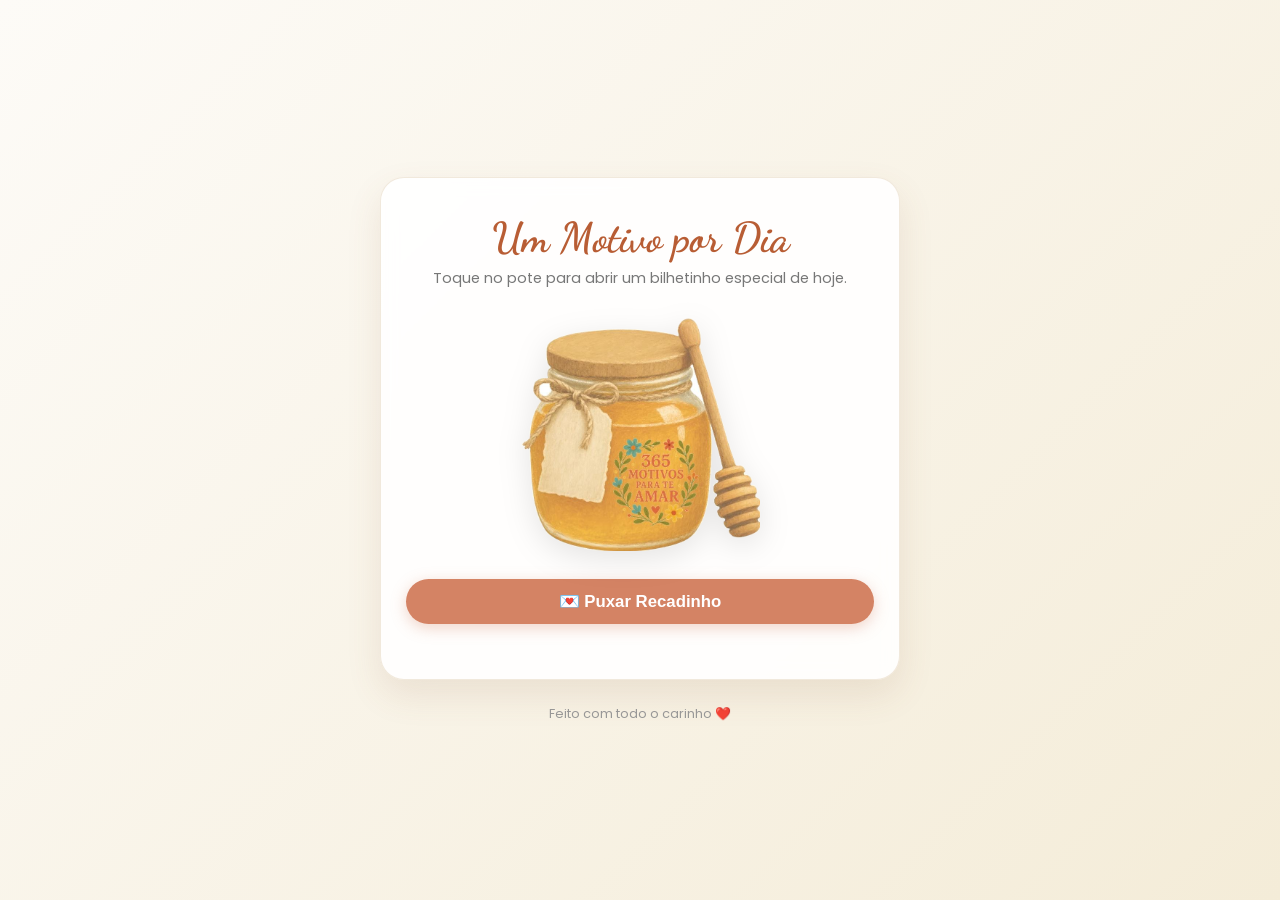
<file: index.html>
<!DOCTYPE html>
<html lang="pt-BR">

<head>
    <meta charset="UTF-8">
    <meta name="viewport" content="width=device-width, initial-scale=1.0">
    <title>365 Motivos para Te Amar</title>
    <link
        href="https://fonts.googleapis.com/css2?family=Dancing+Script:wght@700&family=Poppins:wght@300;400;600&display=swap"
        rel="stylesheet">
    <style>
        * {
            margin: 0;
            padding: 0;
            box-sizing: border-box;
        }

        body {
            background: linear-gradient(135deg, #fdfbf7, #f4ecd8);
            font-family: 'Poppins', sans-serif;
            min-height: 100vh;
            display: flex;
            flex-direction: column;
            align-items: center;
            justify-content: center;
            color: #4a4a4a;
            padding: 20px;
        }

        .container {
            text-align: center;
            max-width: 520px;
            width: 100%;
            background: rgba(255, 255, 255, 0.9);
            padding: 35px 25px;
            border-radius: 24px;
            box-shadow: 0 15px 35px rgba(139, 94, 60, 0.12);
            backdrop-filter: blur(8px);
            border: 1px solid rgba(220, 200, 170, 0.4);
        }

        h1 {
            font-family: 'Dancing Script', cursive;
            font-size: 2.6rem;
            color: #b85d34;
            margin-bottom: 5px;
        }

        p.subtitle {
            font-size: 0.9rem;
            color: #777;
            margin-bottom: 20px;
        }

        .pot-container {
            position: relative;
            cursor: pointer;
            margin: 0 auto 20px auto;
            width: 240px;
            height: 250px;
            transition: transform 0.3s ease;
        }

        .pot-container:hover {
            transform: scale(1.03);
        }

        .pot-image {
            width: 100%;
            height: 100%;
            object-fit: contain;
            filter: drop-shadow(0 8px 15px rgba(0, 0, 0, 0.1));
        }

        .btn-draw {
            background: #d48364;
            color: white;
            border: none;
            padding: 12px 30px;
            font-size: 1.05rem;
            font-weight: 600;
            border-radius: 30px;
            cursor: pointer;
            box-shadow: 0 4px 15px rgba(212, 131, 100, 0.35);
            transition: background 0.2s, transform 0.2s;
            width: 100%;
            margin-bottom: 20px;
        }

        .btn-draw:hover {
            background: #bd6d4e;
            transform: translateY(-2px);
        }

        .note-card {
            background: #fffef9;
            border-left: 4px solid #d48364;
            border-top: 1px solid #f0ead6;
            border-right: 1px solid #f0ead6;
            border-bottom: 1px solid #f0ead6;
            padding: 22px;
            border-radius: 12px;
            box-shadow: 0 6px 20px rgba(0, 0, 0, 0.06);
            min-height: 130px;
            display: flex;
            flex-direction: column;
            align-items: center;
            justify-content: center;
            animation: fadeIn 0.4s ease-in-out;
            position: relative;
        }

        .note-card.hidden {
            display: none;
        }

        .note-number {
            font-size: 0.75rem;
            text-transform: uppercase;
            letter-spacing: 1.5px;
            color: #b85d34;
            margin-bottom: 8px;
            font-weight: 600;
        }

        .note-text {
            font-family: 'Dancing Script', cursive;
            font-size: 1.65rem;
            color: #333;
            line-height: 1.35;
        }

        @keyframes fadeIn {
            from {
                opacity: 0;
                transform: translateY(8px);
            }

            to {
                opacity: 1;
                transform: translateY(0);
            }
        }

        footer {
            margin-top: 25px;
            font-size: 0.8rem;
            color: #999;
        }
    </style>
</head>

<body>

    <div class="container">
        <h1>Um Motivo por Dia</h1>
        <p class="subtitle">Toque no pote para abrir um bilhetinho especial de hoje.</p>

        <!-- Pote Real -->
        <div class="pot-container" onclick="tirarRecado()" title="Clique para puxar um recado!">
            <img src="pote.jpg" alt="Pote de Amor" class="pot-image">
        </div>

        <button class="btn-draw" onclick="tirarRecado()">💌 Puxar Recadinho</button>

        <div id="noteCard" class="note-card hidden">
            <div class="note-number" id="noteNumber">Motivo #00</div>
            <div class="note-text" id="noteText">Aqui vai aparecer o texto do bilhete...</div>
        </div>
    </div>

    <footer>Feito com todo o carinho ❤️</footer>

    <script>
        // Todos os 365 recados embutidos diretamente no código
        const motivos = [
            { id: 1, texto: "Porque o seu sorriso ilumina meu dia." },
            { id: 2, texto: "Porque o seu abraço é o lugar mais seguro do mundo." },
            { id: 3, texto: "Porque você transforma qualquer casa em lar." },
            { id: 4, texto: "Porque você me inspira a ser um homem melhor." },
            { id: 5, texto: "Porque você me escuta com atenção, mesmo nas minhas loucuras." },
            { id: 6, texto: "Porque o seu olhar me dá paz." },
            { id: 7, texto: "Porque a sua risada é a música mais linda que conheço." },
            { id: 8, texto: "Porque você me faz acreditar no amor verdadeiro." },
            { id: 9, texto: "Porque você é companheira em todos os momentos." },
            { id: 10, texto: "Porque você me dá força quando eu penso em desistir." },
            { id: 11, texto: "Porque você é guerreira e não tem medo de lutar pelos seus sonhos." },
            { id: 12, texto: "Porque você valoriza as pequenas coisas da vida." },
            { id: 13, texto: "Porque você é autêntica e nunca finge ser quem não é." },
            { id: 14, texto: "Porque você é linda por dentro e por fora." },
            { id: 15, texto: "Porque você tem um coração enorme." },
            { id: 16, texto: "Porque você é inteligente e me surpreende a cada conversa." },
            { id: 17, texto: "Porque você me apoia em todas as minhas decisões." },
            { id: 18, texto: "Porque você acredita em mim quando eu mesmo duvido." },
            { id: 19, texto: "Porque você é sensível sem deixar de ser forte." },
            { id: 20, texto: "Porque você tem um jeitinho único de cuidar de mim." },
            { id: 21, texto: "Porque você me faz sentir orgulho todos os dias." },
            { id: 22, texto: "Porque você sabe transformar qualquer tristeza em esperança." },
            { id: 23, texto: "Porque você é a minha melhor amiga." },
            { id: 24, texto: "Porque você é a parceira que eu sempre sonhei." },
            { id: 25, texto: "Porque você me faz sentir amado de verdade." },
            { id: 26, texto: "Porque você se preocupa com os detalhes que ninguém nota." },
            { id: 27, texto: "Porque você é dedicada em tudo o que faz." },
            { id: 28, texto: "Porque você tem um brilho próprio que encanta todos." },
            { id: 29, texto: "Porque você é criativa e sempre encontra uma solução." },
            { id: 30, texto: "Porque você me faz rir até nos dias mais difíceis." },
            { id: 31, texto: "Porque você é única e insubstituível." },
            { id: 32, texto: "Porque você tem uma força que me impressiona." },
            { id: 33, texto: "Porque você é romântica do seu jeitinho especial." },
            { id: 34, texto: "Porque você cuida de mim até quando não peço." },
            { id: 35, texto: "Porque você é carinhosa e atenciosa." },
            { id: 36, texto: "Porque você é paciente comigo." },
            { id: 37, texto: "Porque você é determinada e não desiste fácil." },
            { id: 38, texto: "Porque você me ensina algo novo todos os dias." },
            { id: 39, texto: "Porque você me ama com todas as minhas falhas." },
            { id: 40, texto: "Porque você me surpreende sempre." },
            { id: 41, texto: "Porque você é divertida e deixa a vida mais leve." },
            { id: 42, texto: "Porque você é sonhadora e me inclui nos seus sonhos." },
            { id: 43, texto: "Porque você acredita no nosso futuro juntos." },
            { id: 44, texto: "Porque você é compreensiva mesmo nas minhas falhas." },
            { id: 45, texto: "Porque você é justa e generosa." },
            { id: 46, texto: "Porque você me olha como se eu fosse o único homem do mundo." },
            { id: 47, texto: "Porque você me motiva a nunca parar de lutar." },
            { id: 48, texto: "Porque você é delicada e forte ao mesmo tempo." },
            { id: 49, texto: "Porque você tem um jeito único de me fazer feliz." },
            { id: 50, texto: "Porque amar você é a melhor escolha que já fiz na vida." },
            { id: 51, texto: "Porque você acredita na nossa história." },
            { id: 52, texto: "Porque você é meu porto seguro." },
            { id: 53, texto: "Porque você me dá paz só de estar perto." },
            { id: 54, texto: "Porque você me inspira a conquistar mais." },
            { id: 55, texto: "Porque você me dá coragem para enfrentar qualquer desafio." },
            { id: 56, texto: "Porque você transforma meus dias comuns em especiais." },
            { id: 57, texto: "Porque você me entende até no silêncio." },
            { id: 58, texto: "Porque você é a mulher dos meus sonhos." },
            { id: 59, texto: "Porque você cuida de mim como ninguém." },
            { id: 60, texto: "Porque você me faz sorrir só de pensar em você." },
            { id: 61, texto: "Porque você é forte diante das dificuldades." },
            { id: 62, texto: "Porque você é minha parceira de vida." },
            { id: 63, texto: "Porque você é cheia de charme e elegância." },
            { id: 64, texto: "Porque você é verdadeira em tudo o que faz." },
            { id: 65, texto: "Porque você me aceita exatamente como eu sou." },
            { id: 66, texto: "Porque você faz tudo com amor." },
            { id: 67, texto: "Porque você é doce até quando está brava." },
            { id: 68, texto: "Porque você é meu exemplo de coragem." },
            { id: 69, texto: "Porque você me faz sentir orgulho de chamar você de minha." },
            { id: 70, texto: "Porque você me traz calma quando estou nervoso." },
            { id: 71, texto: "Porque você é dedicada às pessoas que ama." },
            { id: 72, texto: "Porque você tem um jeito encantador de falar." },
            { id: 73, texto: "Porque você é cheia de vida." },
            { id: 74, texto: "Porque você é delicada nas pequenas atitudes." },
            { id: 75, texto: "Porque você é espontânea e natural." },
            { id: 76, texto: "Porque você é a mulher mais linda do mundo para mim." },
            { id: 77, texto: "Porque você é sábia em suas palavras." },
            { id: 78, texto: "Porque você ilumina qualquer ambiente em que entra." },
            { id: 79, texto: "Porque você me dá motivos para sorrir todos os dias." },
            { id: 80, texto: "Porque você sabe valorizar o que realmente importa." },
            { id: 81, texto: "Porque você tem um abraço que cura qualquer dor." },
            { id: 82, texto: "Porque você é cheia de fé e esperança." },
            { id: 83, texto: "Porque você me ensina a ver a vida de outra forma." },
            { id: 84, texto: "Porque você é criativa e cheia de ideias." },
            { id: 85, texto: "Porque você é determinada e corre atrás do que quer." },
            { id: 86, texto: "Porque você é gentil até com quem não merece." },
            { id: 87, texto: "Porque você me inspira a ser mais humano." },
            { id: 88, texto: "Porque você é autêntica e única." },
            { id: 89, texto: "Porque você tem um jeito especial de amar." },
            { id: 90, texto: "Porque você é incrível em cada detalhe." },
            { id: 91, texto: "Porque você me apoia em todas as fases da vida." },
            { id: 92, texto: "Porque você faz qualquer lugar parecer melhor." },
            { id: 93, texto: "Porque você é minha melhor escolha." },
            { id: 94, texto: "Porque você me dá força sem nem perceber." },
            { id: 95, texto: "Porque você é especial em tudo o que faz." },
            { id: 96, texto: "Porque você me conquista todos os dias de novo." },
            { id: 97, texto: "Porque você é um presente de Deus na minha vida." },
            { id: 98, texto: "Porque você é a razão de muitos dos meus sonhos." },
            { id: 99, texto: "Porque você é a mulher que quero para sempre." },
            { id: 100, texto: "Porque você é a prova de que o amor verdadeiro existe." },
            { id: 101, texto: "Porque você é o meu grande amor." },
            { id: 102, texto: "Porque eu me sinto completo ao seu lado." },
            { id: 103, texto: "Porque você transforma qualquer momento simples em inesquecível." },
            { id: 104, texto: "Porque meu coração bate mais forte só de ouvir sua voz." },
            { id: 105, texto: "Porque você é a razão do meu sorriso mais sincero." },
            { id: 106, texto: "Porque cada dia ao seu lado é um presente." },
            { id: 107, texto: "Porque você me inspira a acreditar em finais felizes." },
            { id: 108, texto: "Porque com você a vida tem mais cor." },
            { id: 109, texto: "Porque você é o meu melhor destino." },
            { id: 110, texto: "Porque eu não consigo imaginar o futuro sem você." },
            { id: 111, texto: "Porque você me faz rir até das minhas próprias piadas ruins." },
            { id: 112, texto: "Porque a gente tem piadas internas que só nós entendemos." },
            { id: 113, texto: "Porque até brigando você é fofa." },
            { id: 114, texto: "Porque você dança comigo na sala sem música tocando." },
            { id: 115, texto: "Porque você fica linda até com cabelo bagunçado." },
            { id: 116, texto: "Porque você sabe rir das minhas trapalhadas." },
            { id: 117, texto: "Porque você me zoa, mas me ama." },
            { id: 118, texto: "Porque você transforma qualquer tédio em diversão." },
            { id: 119, texto: "Porque até quando está emburrada, eu te acho irresistível." },
            { id: 120, texto: "Porque você é minha parceira nas maiores loucuras." },
            { id: 121, texto: "Porque seus beijos me tiram o fôlego." },
            { id: 122, texto: "Porque seu perfume fica em mim o dia inteiro." },
            { id: 123, texto: "Porque o toque da sua pele me arrepia." },
            { id: 124, texto: "Porque seu olhar tem um poder que me desmonta." },
            { id: 125, texto: "Porque o calor do seu abraço me deixa sem chão." },
            { id: 126, texto: "Porque seus lábios são meu vício favorito." },
            { id: 127, texto: "Porque seu jeito de me provocar é único." },
            { id: 128, texto: "Porque você me faz perder a noção do tempo." },
            { id: 129, texto: "Porque sua voz no meu ouvido me enlouquece." },
            { id: 130, texto: "Porque sua presença é a minha maior tentação." },
            { id: 131, texto: "Porque você acredita em mim até quando eu não acredito." },
            { id: 132, texto: "Porque você é a mulher que pedi a Deus." },
            { id: 133, texto: "Porque você é a inspiração da minha vida." },
            { id: 134, texto: "Porque você me dá motivos para lutar todos os dias." },
            { id: 135, texto: "Porque você é a história de amor que eu sempre sonhei." },
            { id: 136, texto: "Porque ao seu lado, até o silêncio é perfeito." },
            { id: 137, texto: "Porque seu amor me fortalece." },
            { id: 138, texto: "Porque você me ensina o verdadeiro sentido de amar." },
            { id: 139, texto: "Porque você me faz sentir o homem mais sortudo do mundo." },
            { id: 140, texto: "Porque você é a poesia mais linda que já li." },
            { id: 141, texto: "Porque você come minhas batatas fritas, mas eu deixo." },
            { id: 142, texto: "Porque você é minha parceira até nas maratonas de séries." },
            { id: 143, texto: "Porque você fica linda até usando pijama velho." },
            { id: 144, texto: "Porque você me convence a fazer coisas que eu nem queria… e eu adoro." },
            { id: 145, texto: "Porque você me chama de nomes engraçados só nossos." },
            { id: 146, texto: "Porque você canta desafinado(a) e eu amo ouvir." },
            { id: 147, texto: "Porque você me ajuda a achar as coisas que eu mesmo perco." },
            { id: 148, texto: "Porque você rouba espaço na cama, mas eu gosto." },
            { id: 149, texto: "Porque você é a melhor companhia até no supermercado." },
            { id: 150, texto: "Porque só você consegue misturar loucura e amor do jeito perfeito." },
            { id: 151, texto: "Porque você é minha melhor escolha todos os dias." },
            { id: 152, texto: "Porque seu amor é o meu maior presente." },
            { id: 153, texto: "Porque você me faz acreditar em eternidade." },
            { id: 154, texto: "Porque com você tudo tem mais sentido." },
            { id: 155, texto: "Porque seu carinho é meu refúgio." },
            { id: 156, texto: "Porque você é o abraço que sempre sonhei." },
            { id: 157, texto: "Porque amar você é fácil e natural." },
            { id: 158, texto: "Porque você transforma meus dias em felicidade." },
            { id: 159, texto: "Porque você me mostra o lado bonito da vida." },
            { id: 160, texto: "Porque você é a certeza que eu preciso." },
            { id: 161, texto: "Porque você briga comigo mas não larga minha mão." },
            { id: 162, texto: "Porque você me manda mensagens engraçadas no meio do dia." },
            { id: 163, texto: "Porque você sabe rir das nossas próprias brigas." },
            { id: 164, texto: "Porque você me imita só para me provocar." },
            { id: 165, texto: "Porque você é engraçada até sem querer." },
            { id: 166, texto: "Porque você me deixa nervoso só para rir da minha cara." },
            { id: 167, texto: "Porque você inventa apelidos malucos para mim." },
            { id: 168, texto: "Porque você transforma qualquer saída simples em aventura." },
            { id: 169, texto: "Porque até pedindo comida você é divertida." },
            { id: 170, texto: "Porque você é minha parceira de “besteiras” favoritas." },
            { id: 171, texto: "Porque seus beijos têm gosto de paraíso." },
            { id: 172, texto: "Porque seus olhos me hipnotizam." },
            { id: 173, texto: "Porque seu toque acende meu corpo inteiro." },
            { id: 174, texto: "Porque sua voz suave me enlouquece." },
            { id: 175, texto: "Porque você é irresistível em qualquer situação." },
            { id: 176, texto: "Porque seu jeito de me abraçar me prende em você." },
            { id: 177, texto: "Porque seu cheiro fica marcado em mim." },
            { id: 178, texto: "Porque você transforma desejo em poesia." },
            { id: 179, texto: "Porque cada beijo seu é único." },
            { id: 180, texto: "Porque você é a minha tentação preferida." },
            { id: 181, texto: "Porque você é a calmaria depois da tempestade." },
            { id: 182, texto: "Porque você é a estrela que guia meus passos." },
            { id: 183, texto: "Porque você é a poesia que eu nunca canso de ler." },
            { id: 184, texto: "Porque você é o sorriso que cura minhas feridas." },
            { id: 185, texto: "Porque você é a brisa leve que refresca minha alma." },
            { id: 186, texto: "Porque você é a esperança que me move." },
            { id: 187, texto: "Porque você é o motivo da minha fé no amor." },
            { id: 188, texto: "Porque você é o capítulo mais bonito da minha história." },
            { id: 189, texto: "Porque você é a luz que ilumina meus dias mais escuros." },
            { id: 190, texto: "Porque você é o meu milagre diário." },
            { id: 191, texto: "Porque você me faz rir e me amar ao mesmo tempo." },
            { id: 192, texto: "Porque você sabe ser séria, mas nunca perde a graça." },
            { id: 193, texto: "Porque até brigando você continua sendo meu amor." },
            { id: 194, texto: "Porque você é meu caos e minha paz." },
            { id: 195, texto: "Porque você sabe ser intensa sem perder a ternura." },
            { id: 196, texto: "Porque você é a bagunça boa que eu precisava." },
            { id: 197, texto: "Porque você me enlouquece e me acalma no mesmo instante." },
            { id: 198, texto: "Porque você é a dona dos meus planos e dos meus imprevistos." },
            { id: 199, texto: "Porque até quando discordamos eu admiro você." },
            { id: 200, texto: "Porque amar você é minha maior aventura." },
            { id: 201, texto: "Porque você é o meu amor eterno." },
            { id: 202, texto: "Porque você é a razão da minha felicidade." },
            { id: 203, texto: "Porque você me completa em tudo." },
            { id: 204, texto: "Porque você me dá vontade de ser melhor a cada dia." },
            { id: 205, texto: "Porque você transforma qualquer momento em algo especial." },
            { id: 206, texto: "Porque você me ama do seu jeito único." },
            { id: 207, texto: "Porque com você aprendi o que é amor de verdade." },
            { id: 208, texto: "Porque você é meu sonho realizado." },
            { id: 209, texto: "Porque você é minha prioridade." },
            { id: 210, texto: "Porque você é o motivo do meu melhor sorriso." },
            { id: 211, texto: "Porque você me zoa, mas nunca deixa de me amar." },
            { id: 212, texto: "Porque você canta alto no carro e eu amo ouvir." },
            { id: 213, texto: "Porque você dança na cozinha só para me fazer rir." },
            { id: 214, texto: "Porque você é desastrada e mesmo assim eu acho lindo." },
            { id: 215, texto: "Porque você inventa histórias só para me animar." },
            { id: 216, texto: "Porque você transforma chuva em festa." },
            { id: 217, texto: "Porque você é minha parceira de piadas ruins." },
            { id: 218, texto: "Porque até brigando você é engraçada." },
            { id: 219, texto: "Porque você fala dormindo e eu acho fofo." },
            { id: 220, texto: "Porque você sempre encontra um jeito de me arrancar risadas." },
            { id: 221, texto: "Porque seu beijo me vicia." },
            { id: 222, texto: "Porque seu olhar me prende." },
            { id: 223, texto: "Porque sua pele tem o toque perfeito." },
            { id: 224, texto: "Porque sua boca é irresistível." },
            { id: 225, texto: "Porque seu corpo me atrai como ímã." },
            { id: 226, texto: "Porque seu cheiro é inesquecível." },
            { id: 227, texto: "Porque você é desejo e amor ao mesmo tempo." },
            { id: 228, texto: "Porque você me enlouquece com um simples toque." },
            { id: 229, texto: "Porque sua sensualidade é natural." },
            { id: 230, texto: "Porque você me faz sentir único quando estamos juntos." },
            { id: 231, texto: "Porque você é o sol que aquece minha vida." },
            { id: 232, texto: "Porque você é a chuva que rega meus sonhos." },
            { id: 233, texto: "Porque você é a lua que ilumina minhas noites." },
            { id: 234, texto: "Porque você é a inspiração dos meus dias." },
            { id: 235, texto: "Porque você é a flor mais rara do meu jardim." },
            { id: 236, texto: "Porque você é a paz que tanto procurei." },
            { id: 237, texto: "Porque você é a melodia que embala minha alma." },
            { id: 238, texto: "Porque você é a força que me sustenta." },
            { id: 239, texto: "Porque você é o destino mais bonito que encontrei." },
            { id: 240, texto: "Porque você é a poesia que se tornou real." },
            { id: 241, texto: "Porque você é meu amor e minha melhor amiga." },
            { id: 242, texto: "Porque você transforma problemas em risadas." },
            { id: 243, texto: "Porque você me entende até nas minhas maluquices." },
            { id: 244, texto: "Porque você é a aventura mais incrível da minha vida." },
            { id: 245, texto: "Porque você é a surpresa que nunca acaba." },
            { id: 246, texto: "Porque você é minha paz e minha bagunça." },
            { id: 247, texto: "Porque você me desafia e me encanta ao mesmo tempo." },
            { id: 248, texto: "Porque você é meu caos preferido." },
            { id: 249, texto: "Porque você é meu motivo de rir, chorar e amar intensamente." },
            { id: 250, texto: "Porque você é a melhor parte da minha história." },
            { id: 251, texto: "Porque você é o amor da minha vida." },
            { id: 252, texto: "Porque eu me sinto abençoado por ter você." },
            { id: 253, texto: "Porque você me faz acreditar em destino." },
            { id: 254, texto: "Porque você é meu futuro, meu presente e meu sonho." },
            { id: 255, texto: "Porque você é a melhor coisa que já aconteceu comigo." },
            { id: 256, texto: "Porque você me ama sem pedir nada em troca." },
            { id: 257, texto: "Porque você é a resposta das minhas orações." },
            { id: 258, texto: "Porque você me ensina o que é amar de verdade." },
            { id: 259, texto: "Porque você me faz querer envelhecer ao seu lado." },
            { id: 260, texto: "Porque você é a mulher que quero chamar de “minha para sempre”." },
            { id: 261, texto: "Porque você ri das minhas piadas ruins." },
            { id: 262, texto: "Porque você adivinha minhas vontades antes de eu falar." },
            { id: 263, texto: "Porque você pega minhas roupas e fica mais linda nelas do que eu." },
            { id: 264, texto: "Porque você briga comigo e depois vem me abraçar." },
            { id: 265, texto: "Porque você transforma qualquer viagem em aventura." },
            { id: 266, texto: "Porque você é minha parceira até nos dias mais malucos." },
            { id: 267, texto: "Porque você fala alto e eu acho engraçado." },
            { id: 268, texto: "Porque você me faz rir até quando estou bravo." },
            { id: 269, texto: "Porque você consegue ser charmosa até comendo pizza." },
            { id: 270, texto: "Porque você sabe rir da vida comigo." },
            { id: 271, texto: "Porque seus lábios foram feitos para os meus." },
            { id: 272, texto: "Porque seu olhar me desnuda." },
            { id: 273, texto: "Porque você me provoca só de existir." },
            { id: 274, texto: "Porque seu abraço tem calor de eternidade." },
            { id: 275, texto: "Porque sua pele tem o cheiro do paraíso." },
            { id: 276, texto: "Porque você me envolve com um simples sorriso." },
            { id: 277, texto: "Porque você é a minha tentação favorita." },
            { id: 278, texto: "Porque você me faz perder o fôlego." },
            { id: 279, texto: "Porque você é desejo e ternura juntos." },
            { id: 280, texto: "Porque você faz o tempo parar quando me toca." },
            { id: 281, texto: "Porque você é minha luz em meio à escuridão." },
            { id: 282, texto: "Porque você é a calma que me acalma." },
            { id: 283, texto: "Porque você é o poema mais lindo que já vivi." },
            { id: 284, texto: "Porque você é a certeza que me guia." },
            { id: 285, texto: "Porque você é a melodia que dá ritmo ao meu coração." },
            { id: 286, texto: "Porque você é a esperança que renasce em mim." },
            { id: 287, texto: "Porque você é o vento suave que me dá forças." },
            { id: 288, texto: "Porque você é a verdade que dá sentido à minha vida." },
            { id: 289, texto: "Porque você é o capítulo mais bonito da minha história." },
            { id: 290, texto: "Porque você é o milagre que pedi sem palavras." },
            { id: 291, texto: "Porque você é minha parceira em tudo, até nos erros de receita." },
            { id: 292, texto: "Porque você me ajuda a sonhar alto e rir das quedas." },
            { id: 293, texto: "Porque você é minha aventura diária." },
            { id: 294, texto: "Porque você transforma rotina em novidade." },
            { id: 295, texto: "Porque você me desafia e me conforta na mesma medida." },
            { id: 296, texto: "Porque você é meu melhor erro e meu maior acerto." },
            { id: 297, texto: "Porque você faz meus dias comuns se tornarem extraordinários." },
            { id: 298, texto: "Porque você é minha confusão preferida." },
            { id: 299, texto: "Porque você me conquista de mil jeitos diferentes." },
            { id: 300, texto: "Porque você é meu amor hoje, amanhã e sempre." },
            { id: 301, texto: "Porque você é meu começo, meio e fim." },
            { id: 302, texto: "Porque você me ensina o valor do amor verdadeiro." },
            { id: 303, texto: "Porque você me dá motivos para sorrir todos os dias." },
            { id: 304, texto: "Porque você me escolhe sempre, mesmo quando falho." },
            { id: 305, texto: "Porque você é o abraço que eu nunca quero soltar." },
            { id: 306, texto: "Porque você é minha melhor decisão." },
            { id: 307, texto: "Porque você transforma meus sonhos em planos reais." },
            { id: 308, texto: "Porque você me ama do jeito que sou." },
            { id: 309, texto: "Porque você me faz acreditar que sou suficiente." },
            { id: 310, texto: "Porque você é a maior bênção da minha vida." },
            { id: 311, texto: "Porque você dança comigo na sala como se fosse um show." },
            { id: 312, texto: "Porque você rouba minhas sobremesas, mas eu deixo." },
            { id: 313, texto: "Porque você canta alto no banho e me faz rir." },
            { id: 314, texto: "Porque você me manda memes que resumem nossa vida." },
            { id: 315, texto: "Porque você fala sozinha e eu amo escutar." },
            { id: 316, texto: "Porque você fica brava e depois esquece em cinco minutos." },
            { id: 317, texto: "Porque você é minha parceira até no videogame." },
            { id: 318, texto: "Porque você inventa apelidos estranhos só para mim." },
            { id: 319, texto: "Porque você faz drama e depois ri do próprio drama." },
            { id: 320, texto: "Porque você deixa tudo mais divertido, até esperar na fila." },
            { id: 321, texto: "Porque seu beijo me faz esquecer o mundo." },
            { id: 322, texto: "Porque seu corpo encaixa perfeitamente no meu." },
            { id: 323, texto: "Porque seu olhar me deixa sem chão." },
            { id: 324, texto: "Porque você sabe me seduzir só com um sorriso." },
            { id: 325, texto: "Porque sua voz sussurrada é meu ponto fraco." },
            { id: 326, texto: "Porque você me envolve com cada detalhe seu." },
            { id: 327, texto: "Porque você desperta em mim desejos que nem sabia que existiam." },
            { id: 328, texto: "Porque você transforma cada toque em magia." },
            { id: 329, texto: "Porque seu jeito de me amar é viciante." },
            { id: 330, texto: "Porque você é minha tentação diária." },
            { id: 331, texto: "Porque você é minha estrela em noites sem lua." },
            { id: 332, texto: "Porque você é minha esperança quando tudo parece perdido." },
            { id: 333, texto: "Porque você é o poema que meu coração escreveu." },
            { id: 334, texto: "Porque você é o milagre que eu nunca esperava." },
            { id: 335, texto: "Porque você é o motivo da minha gratidão." },
            { id: 336, texto: "Porque você é a luz que nunca apaga." },
            { id: 337, texto: "Porque você é a melodia da minha vida." },
            { id: 338, texto: "Porque você é a força que me mantém de pé." },
            { id: 339, texto: "Porque você é a certeza que meu coração precisava." },
            { id: 340, texto: "Porque você é a eternidade que cabe no meu agora." },
            { id: 341, texto: "Porque você me dá vontade de viver mil anos só para amar você." },
            { id: 342, texto: "Porque você é minha compa- nheira de todas as horas." },
            { id: 343, texto: "Porque você é meu refúgio no meio da tempestade." },
            { id: 344, texto: "Porque você é meu lar, não importa onde estejamos." },
            { id: 345, texto: "Porque você me faz acreditar que nada é impossível." },
            { id: 346, texto: "Porque você é meu maior presente de Deus." },
            { id: 347, texto: "Porque você é a dona do meu coração." },
            { id: 348, texto: "Porque você é o motivo da minha fé no amor." },
            { id: 349, texto: "Porque você é minha certeza no meio das incertezas." },
            { id: 350, texto: "Porque você é minha felicidade sem fim." },
            { id: 351, texto: "Porque você é a razão de eu acreditar em “para sempre”." },
            { id: 352, texto: "Porque você é meu amanhã cheio de esperança." },
            { id: 353, texto: "Porque você é a pessoa que quero ao meu lado em todas as fases da vida." },
            { id: 354, texto: "Porque você me faz querer ser um homem melhor todos os dias." },
            { id: 355, texto: "Porque você é a mulher que pedi em oração." },
            { id: 356, texto: "Porque você é a prova viva do amor verdadeiro." },
            { id: 357, texto: "Porque você é minha melhor aventura." },
            { id: 358, texto: "Porque você me dá paz e fogo ao mesmo tempo." },
            { id: 359, texto: "Porque você é meu destino." },
            { id: 360, texto: "Porque você é o melhor “sim” da minha vida." },
            { id: 361, texto: "Porque você é meu amor hoje, amanhã e sempre." },
            { id: 362, texto: "Porque você é o meu presente mais precioso." },
            { id: 363, texto: "Porque você é o futuro que eu escolhi." },
            { id: 364, texto: "Porque você é a mulher que quero amar até o fim da vida." },
            { id: 365, texto: "Porque eu simplesmente te amo, e isso basta para sempre. ❤" }
        ];

        function tirarRecado() {
            // Sorteia um recado de forma aleatória
            const randomIndex = Math.floor(Math.random() * motivos.length);
            const recado = motivos[randomIndex];

            const card = document.getElementById('noteCard');
            const numElement = document.getElementById('noteNumber');
            const textElement = document.getElementById('noteText');

            card.classList.add('hidden');

            setTimeout(() => {
                numElement.innerText = `Motivo #${recado.id}`;
                textElement.innerText = `"${recado.texto}"`;
                card.classList.remove('hidden');
            }, 100);
        }
    </script>
</body>

</html>
</file>
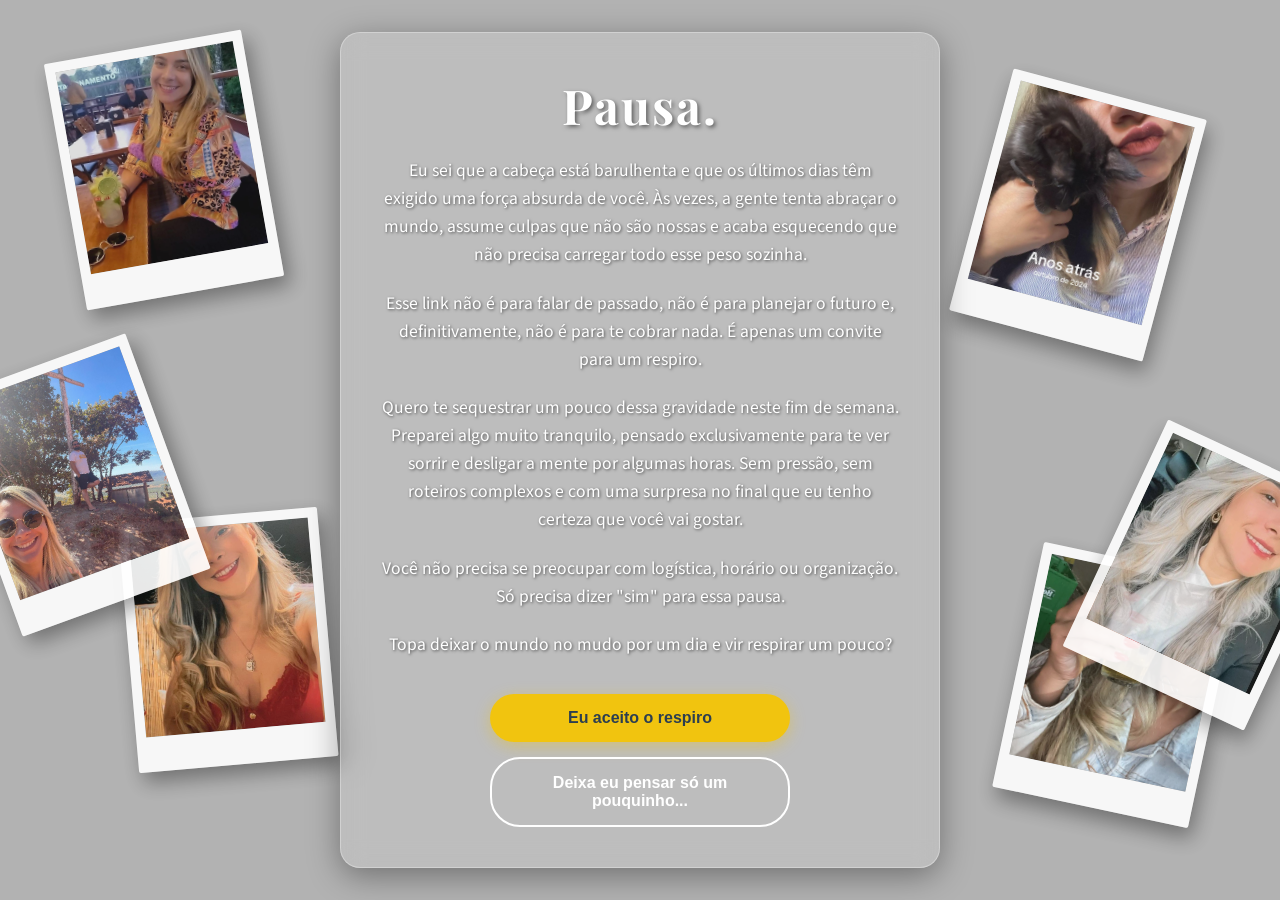
<file: vidinha/index.html>
<!DOCTYPE html>
<html lang="pt-BR">
<head>
    <meta charset="UTF-8">
    <meta name="viewport" content="width=device-width, initial-scale=1.0">
    <title>Um Respiro...</title>
    <style>
        @import url('https://fonts.googleapis.com/css2?family=Playfair+Display:wght@600&family=Source+Sans+Pro:wght@300;400&display=swap');

        * {
            margin: 0;
            padding: 0;
            box-sizing: border-box;
        }

        body {
            /* Fundo de Campo de Girassóis de alta qualidade */
            background-image: url('https://images.unsplash.com/photo-1597848212624-a19eb35e2651?q=80&w=2000&auto=format&fit=crop');
            background-size: cover;
            background-position: center;
            background-attachment: fixed;
            min-height: 100vh;
            display: flex;
            justify-content: center;
            align-items: center;
            font-family: 'Source Sans Pro', sans-serif;
            overflow-x: hidden;
            position: relative;
        }

        /* Máscara escura suave para destacar as fotos e o texto */
        .overlay {
            position: absolute;
            top: 0;
            left: 0;
            width: 100%;
            height: 100%;
            background: rgba(0, 0, 0, 0.3);
            z-index: 1;
        }

        /* Estilo Polaroid para as fotos espalhadas */
        .photo {
            position: absolute;
            width: 200px;
            height: 250px;
            object-fit: cover;
            border: 10px solid #fff;
            border-bottom: 35px solid #fff;
            box-shadow: 5px 10px 20px rgba(0,0,0,0.4);
            z-index: 2;
            opacity: 0.9;
            animation: float 6s ease-in-out infinite;
            border-radius: 2px;
        }

        /* Posições desordenadas e rotações */
        .p1 { top: 5%; left: 5%; transform: rotate(-10deg); animation-delay: 0s; }
        .p2 { top: 10%; right: 8%; transform: rotate(15deg); animation-delay: 1s; }
        .p3 { bottom: 15%; left: 10%; transform: rotate(-5deg); animation-delay: 2s; }
        .p4 { bottom: 10%; right: 5%; transform: rotate(12deg); animation-delay: 0.5s; }
        .p5 { top: 40%; left: -2%; transform: rotate(-20deg); animation-delay: 1.5s; }
        .p6 { top: 50%; right: -2%; transform: rotate(25deg); animation-delay: 2.5s; }

        @keyframes float {
            0% { transform: translateY(0px) rotate(inherit); }
            50% { transform: translateY(-15px) rotate(inherit); }
            100% { transform: translateY(0px) rotate(inherit); }
        }

        /* Caixa de Texto Glassmorphism */
        .content-card {
            background: rgba(255, 255, 255, 0.15);
            backdrop-filter: blur(12px);
            -webkit-backdrop-filter: blur(12px);
            border: 1px solid rgba(255, 255, 255, 0.3);
            border-radius: 20px;
            padding: 40px;
            max-width: 600px;
            width: 90%;
            text-align: center;
            color: #fff;
            z-index: 10;
            box-shadow: 0 8px 32px 0 rgba(0, 0, 0, 0.37);
        }

        h1 {
            font-family: 'Playfair Display', serif;
            font-size: 3rem;
            margin-bottom: 20px;
            letter-spacing: 2px;
            text-shadow: 2px 2px 4px rgba(0,0,0,0.5);
        }

        p {
            font-size: 1.1rem;
            line-height: 1.6;
            margin-bottom: 20px;
            text-shadow: 1px 1px 3px rgba(0,0,0,0.6);
        }

        .buttons {
            margin-top: 35px;
            display: flex;
            flex-direction: column;
            gap: 15px;
            align-items: center;
        }

        button {
            padding: 15px 30px;
            border: none;
            border-radius: 30px;
            font-size: 1rem;
            font-weight: bold;
            cursor: pointer;
            transition: all 0.3s ease;
            width: 80%;
            max-width: 300px;
        }

        .btn-yes {
            background-color: #f1c40f;
            color: #2c3e50;
            box-shadow: 0 4px 15px rgba(241, 196, 15, 0.4);
        }

        .btn-yes:hover {
            background-color: #f39c12;
            transform: translateY(-2px);
        }

        .btn-think {
            background-color: transparent;
            color: #fff;
            border: 2px solid #fff;
        }

        .btn-think:hover {
            background-color: rgba(255,255,255,0.2);
        }

        /* Ocultar fotos em telas muito pequenas para não poluir */
        @media (max-width: 768px) {
            .photo { opacity: 0.4; width: 120px; height: 150px; }
            .content-card { padding: 30px 20px; }
            h1 { font-size: 2.5rem; }
        }
    </style>
</head>
<body>
    <div class="overlay"></div>

    <!-- Imagens (Certifique-se de que os nomes dos arquivos estão corretos na mesma pasta) -->
    <img src="image_30.png" class="photo p1" alt="Foto 1">
    <img src="image_31.png" class="photo p2" alt="Foto 2">
    <img src="image_32.png" class="photo p3" alt="Foto 3">
    <img src="image_33.png" class="photo p4" alt="Foto 4">
    <img src="image_34.png" class="photo p5" alt="Foto 5">
    <img src="image_35.png" class="photo p6" alt="Foto 6">

    <div class="content-card">
        <h1>Pausa.</h1>
        
        <p>Eu sei que a cabeça está barulhenta e que os últimos dias têm exigido uma força absurda de você. Às vezes, a gente tenta abraçar o mundo, assume culpas que não são nossas e acaba esquecendo que não precisa carregar todo esse peso sozinha.</p>
        
        <p>Esse link não é para falar de passado, não é para planejar o futuro e, definitivamente, não é para te cobrar nada. É apenas um convite para um respiro.</p>
        
        <p>Quero te sequestrar um pouco dessa gravidade neste fim de semana. Preparei algo muito tranquilo, pensado exclusivamente para te ver sorrir e desligar a mente por algumas horas. Sem pressão, sem roteiros complexos e com uma surpresa no final que eu tenho certeza que você vai gostar.</p>
        
        <p>Você não precisa se preocupar com logística, horário ou organização. Só precisa dizer "sim" para essa pausa.</p>
        
        <p>Topa deixar o mundo no mudo por um dia e vir respirar um pouco?</p>

        <div class="buttons">
            <button class="btn-yes" onclick="alert('Estava só esperando o sim. Te passo os detalhes logo mais!')">Eu aceito o respiro</button>
            <button class="btn-think" onclick="alert('Tudo bem, respira fundo. Mas saiba que a pausa tá aqui te esperando.')">Deixa eu pensar só um pouquinho...</button>
        </div>
    </div>
</body>
</html>
</file>
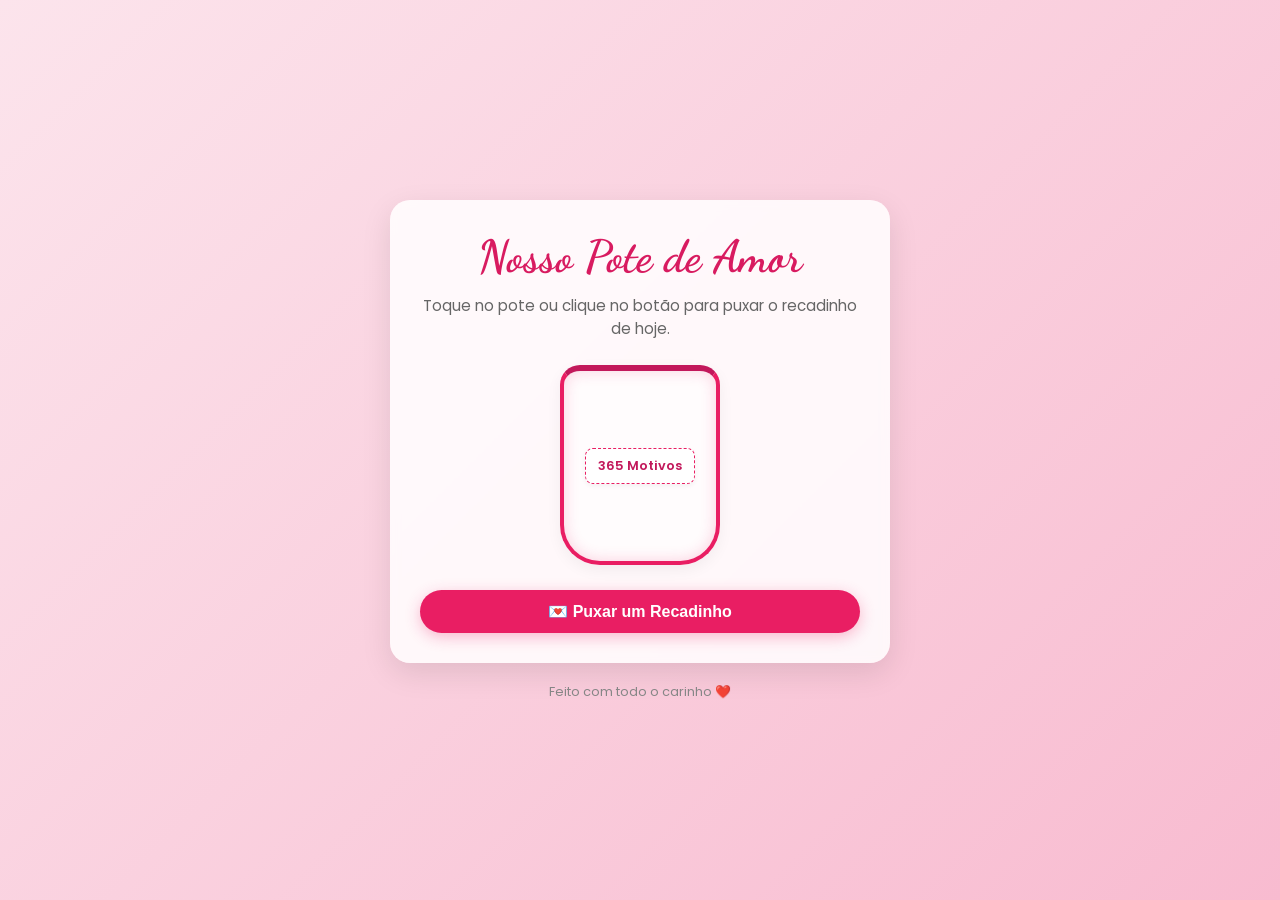
<file: 1index.html>
<!DOCTYPE html>
<html lang="pt-BR">

<head>
    <meta charset="UTF-8">
    <meta name="viewport" content="width=device-width, initial-scale=1.0">
    <title>Nosso Pote de Amor - 365 Motivos</title>
    <link
        href="https://fonts.googleapis.com/css2?family=Dancing+Script:wght@700&family=Poppins:wght@300;400;600&display=swap"
        rel="stylesheet">
    <style>
        * {
            margin: 0;
            padding: 0;
            box-sizing: border-box;
        }

        body {
            background: linear-gradient(135deg, #fce4ec, #f8bbd0);
            font-family: 'Poppins', sans-serif;
            min-height: 100vh;
            display: flex;
            flex-direction: column;
            align-items: center;
            justify-content: center;
            color: #4a4a4a;
            overflow-x: hidden;
            padding: 20px;
        }

        .container {
            text-align: center;
            max-width: 500px;
            width: 100%;
            background: rgba(255, 255, 255, 0.85);
            padding: 30px;
            border-radius: 20px;
            box-shadow: 0 10px 30px rgba(0, 0, 0, 0.1);
            backdrop-filter: blur(5px);
        }

        h1 {
            font-family: 'Dancing Script', cursive;
            font-size: 2.8rem;
            color: #d81b60;
            margin-bottom: 10px;
        }

        p.subtitle {
            font-size: 0.95rem;
            color: #666;
            margin-bottom: 25px;
        }

        /* O Pote */
        .pot-container {
            position: relative;
            cursor: pointer;
            margin: 0 auto 25px auto;
            width: 160px;
            height: 200px;
            transition: transform 0.3s ease;
        }

        .pot-container:hover {
            transform: scale(1.05);
        }

        .pot {
            width: 100%;
            height: 100%;
            background: rgba(255, 255, 255, 0.6);
            border: 4px solid #e91e63;
            border-top: 6px solid #c2185b;
            border-radius: 20px 20px 40px 40px;
            position: relative;
            box-shadow: inset 0 0 15px rgba(233, 30, 99, 0.2), 0 5px 15px rgba(0, 0, 0, 0.05);
            display: flex;
            align-items: center;
            justify-content: center;
        }

        .pot-label {
            background: #fff;
            padding: 8px 12px;
            border-radius: 8px;
            border: 1px dashed #e91e63;
            font-size: 0.8rem;
            font-weight: 600;
            color: #c2185b;
            box-shadow: 0 2px 5px rgba(0, 0, 0, 0.05);
        }

        /* Bilhete Revelado */
        .note-card {
            background: #fffdf0;
            border-left: 4px solid #e91e63;
            padding: 20px;
            border-radius: 8px;
            box-shadow: 0 5px 15px rgba(0, 0, 0, 0.08);
            margin-top: 20px;
            min-height: 120px;
            display: flex;
            flex-direction: column;
            align-items: center;
            justify-content: center;
            animation: fadeIn 0.5s ease-in-out;
            position: relative;
        }

        .note-card.hidden {
            display: none;
        }

        .note-number {
            font-size: 0.75rem;
            text-transform: uppercase;
            letter-spacing: 1px;
            color: #ad1457;
            margin-bottom: 8px;
            font-weight: 600;
        }

        .note-text {
            font-family: 'Dancing Script', cursive;
            font-size: 1.6rem;
            color: #333;
            line-height: 1.4;
        }

        .btn-draw {
            background: #e91e63;
            color: white;
            border: none;
            padding: 12px 25px;
            font-size: 1rem;
            font-weight: 600;
            border-radius: 30px;
            cursor: pointer;
            box-shadow: 0 4px 15px rgba(233, 30, 99, 0.3);
            transition: background 0.2s, transform 0.2s;
            width: 100%;
        }

        .btn-draw:hover {
            background: #c2185b;
            transform: translateY(-2px);
        }

        .btn-draw:active {
            transform: translateY(0);
        }

        @keyframes fadeIn {
            from {
                opacity: 0;
                transform: translateY(10px);
            }

            to {
                opacity: 1;
                transform: translateY(0);
            }
        }

        footer {
            margin-top: 20px;
            font-size: 0.8rem;
            color: #888;
        }
    </style>
</head>

<body>

    <div class="container">
        <h1>Nosso Pote de Amor</h1>
        <p class="subtitle">Toque no pote ou clique no botão para puxar o recadinho de hoje.</p>

        <div class="pot-container" onclick="tirarRecado()">
            <div class="pot">
                <div class="pot-label">365 Motivos</div>
            </div>
        </div>

        <button class="btn-draw" onclick="tirarRecado()">💌 Puxar um Recadinho</button>

        <div id="noteCard" class="note-card hidden">
            <div class="note-number" id="noteNumber">Motivo #00</div>
            <div class="note-text" id="noteText">Aqui vai aparecer o texto do bilhete...</div>
        </div>
    </div>

    <footer>Feito com todo o carinho ❤️</footer>

    <script>
        // Carregando alguns motivos direto no script para funcionar perfeitamente de forma estática
        const motivos = [
            { id: 1, texto: "Porque o seu sorriso ilumina meu dia." },
            { id: 2, texto: "Porque o seu abraço é o lugar mais seguro do mundo." },
            { id: 3, texto: "Porque você transforma qualquer casa em lar." },
            { id: 4, texto: "Porque você me inspira a ser um homem melhor." },
            { id: 5, texto: "Porque você me escuta com atenção, mesmo nas minhas loucuras." },
            { id: 6, texto: "Porque o seu olhar me dá paz." },
            { id: 7, texto: "Porque a sua risada é a música mais linda que conheço." },
            { id: 8, texto: "Porque você me faz acreditar no amor verdadeiro." },
            { id: 9, texto: "Porque você é companheira em todos os momentos." },
            { id: 10, texto: "Porque você me dá força quando eu penso em desistir." },
            { id: 50, texto: "Porque amar você é a melhor escolha que já fiz na vida." },
            { id: 100, texto: "Porque você é a prova de que o amor verdadeiro existe." },
            { id: 200, texto: "Porque amar você é minha maior aventura." },
            { id: 365, texto: "Porque eu simplesmente te amo, e isso basta para sempre. ❤" }
        ];

        function tirarRecado() {
            // Sorteia um índice aleatório do array
            const randomIndex = Math.floor(Math.random() * motivos.length);
            const recadoSorteado = motivos[randomIndex];

            // Elementos da DOM
            const card = document.getElementById('noteCard');
            const numElement = document.getElementById('noteNumber');
            const textElement = document.getElementById('noteText');

            // Aplica efeito visual de transição rápida
            card.classList.add('hidden');

            setTimeout(() => {
                numElement.innerText = `Motivo #${recadoSorteado.id}`;
                textElement.innerText = `"${recadoSorteado.texto}"`;
                card.classList.remove('hidden');
            }, 150);
        }
    </script>
</body>

</html>
</file>
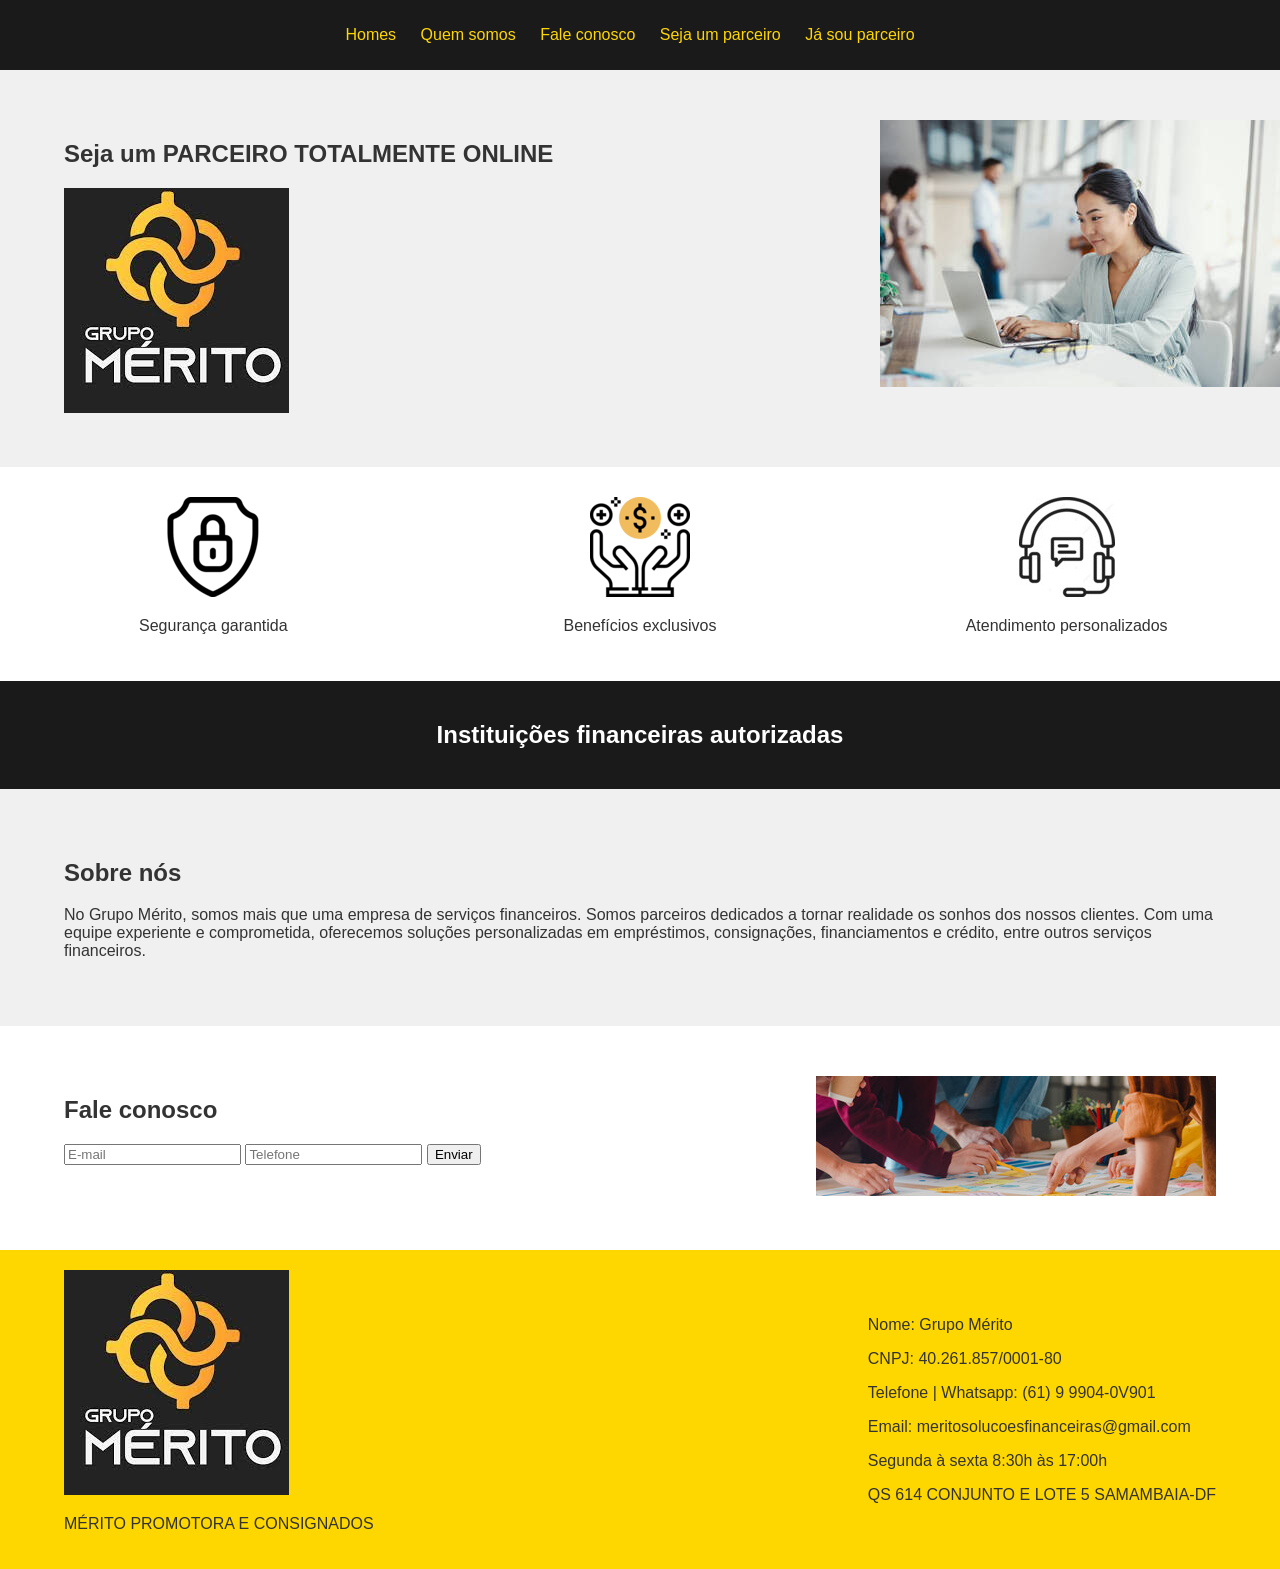
<file: html/landing-page-template.html>
<!DOCTYPE html>
<html lang="pt-BR">
<head>
    <meta charset="UTF-8">
    <meta name="viewport" content="width=device-width, initial-scale=1.0">
    <title>Serviços Financeiros Online</title>
    <style>
        body {
            font-family: Arial, sans-serif;
            margin: 0;
            padding: 0;
            color: #333;
        }
        header {
            background-color: #1a1a1a;
            color: #ffd700;
            padding: 10px 0;
        }
        nav ul {
            list-style-type: none;
            padding: 0;
            text-align: center;
        }
        nav ul li {
            display: inline;
            margin-right: 20px;
        }
        .hero {
            background-color: #f0f0f0;
            padding: 50px 0;
            display: flex;
            justify-content: space-between;
            align-items: right;
        }
        .hero-text {
            width: 50%;
            padding-left: 5%;
        }
        .hero-image {
            width: 45%;
            text-align: right;
        }
        .features {
            display: flex;
            justify-content: space-around;
            padding: 30px 0;
        }
        .feature-item {
            text-align: center;
            width: 30%;
        }
        .partners {
            background-color: #1a1a1a;
            color: white;
            padding: 20px 0;
            text-align: center;
        }
        .about {
            padding: 50px 5%;
            background-color: #f0f0f0;
        }
        .contact {
            display: flex;
            justify-content: space-between;
            padding: 50px 5%;
        }
        footer {
            background-color: #ffd700;
            padding: 20px 5%;
            display: flex;
            justify-content: space-between;
            align-items: center;
        }
    </style>
</head>
<body>
    <header>
        <nav>
            <ul>
                <li>Homes</li>
                <li>Quem somos</li>
                <li>Fale conosco</li>
                <li>Seja um parceiro</li>
                <li>Já sou parceiro</li>
            </ul>
        </nav>
    </header>

    <main>
        <section class="hero">
            <div class="hero-text">
                <h1>Seja um PARCEIRO TOTALMENTE ONLINE</h1>
                <img src="images/grupo_merito_logo.jpg" alt="Logo da empresa">
            </div>
            <div class="hero-image">
                <img src="images/pessoa_trabalhando_no_computador.jpg" alt="Pessoa trabalhando no computador">
            </div>
        </section>

        <section class="features">
            <div class="feature-item">
                <img src="images/icone_de_seguranca-100x100.png" alt="Ícone de segurança">
                <p>Segurança garantida</p>
            </div>
            <div class="feature-item">
                <img src="images/icone_beneficios (1).png" alt="Ícone de benefícios">
                <p>Benefícios exclusivos</p>
            </div>
            <div class="feature-item">
                <img src="images/icone_de_atendimento (1).jpg" alt="Ícone de atendimento">
                <p>Atendimento personalizados</p>
            </div>
        </section>

        <section class="partners">
            <h2>Instituições financeiras autorizadas</h2>
            <!-- Adicione os logos dos parceiros aqui -->
        </section>

        <section class="about">
            <h2>Sobre nós</h2>
            <p>No Grupo Mérito, somos mais que uma empresa de serviços financeiros. Somos parceiros dedicados a tornar realidade os sonhos dos nossos clientes. Com uma equipe experiente e comprometida, oferecemos soluções personalizadas em empréstimos, consignações, financiamentos e crédito, entre outros serviços financeiros.</p>
        </section>

        <section class="contact">
            <div>
                <h2>Fale conosco</h2>
                <form>
                    <input type="email" placeholder="E-mail">
                    <input type="tel" placeholder="Telefone">
                    <button type="submit">Enviar</button>
                </form>
            </div>
            <div>
                <img src="images/verificando-grafico.jpeg" alt="Pessoa analisando gráficos">
            </div>
        </section>
    </main>

    <footer>
        <div>
            <img src="images/grupo_merito_logo.jpg" alt="Logo da empresa">
            <p>MÉRITO PROMOTORA E CONSIGNADOS</p>
        </div>
        <div>
            <p>Nome: Grupo Mérito</p>
            <p>CNPJ: 40.261.857/0001-80</p>
            <p>Telefone | Whatsapp: (61) 9 9904-0V901</p>
            <p>Email: meritosolucoesfinanceiras@gmail.com</p>
            <p>Segunda à sexta 8:30h às 17:00h</p>
            <p>QS 614 CONJUNTO E LOTE 5 SAMAMBAIA-DF</p>
        </div>
    </footer>
</body>
</html>
</file>
